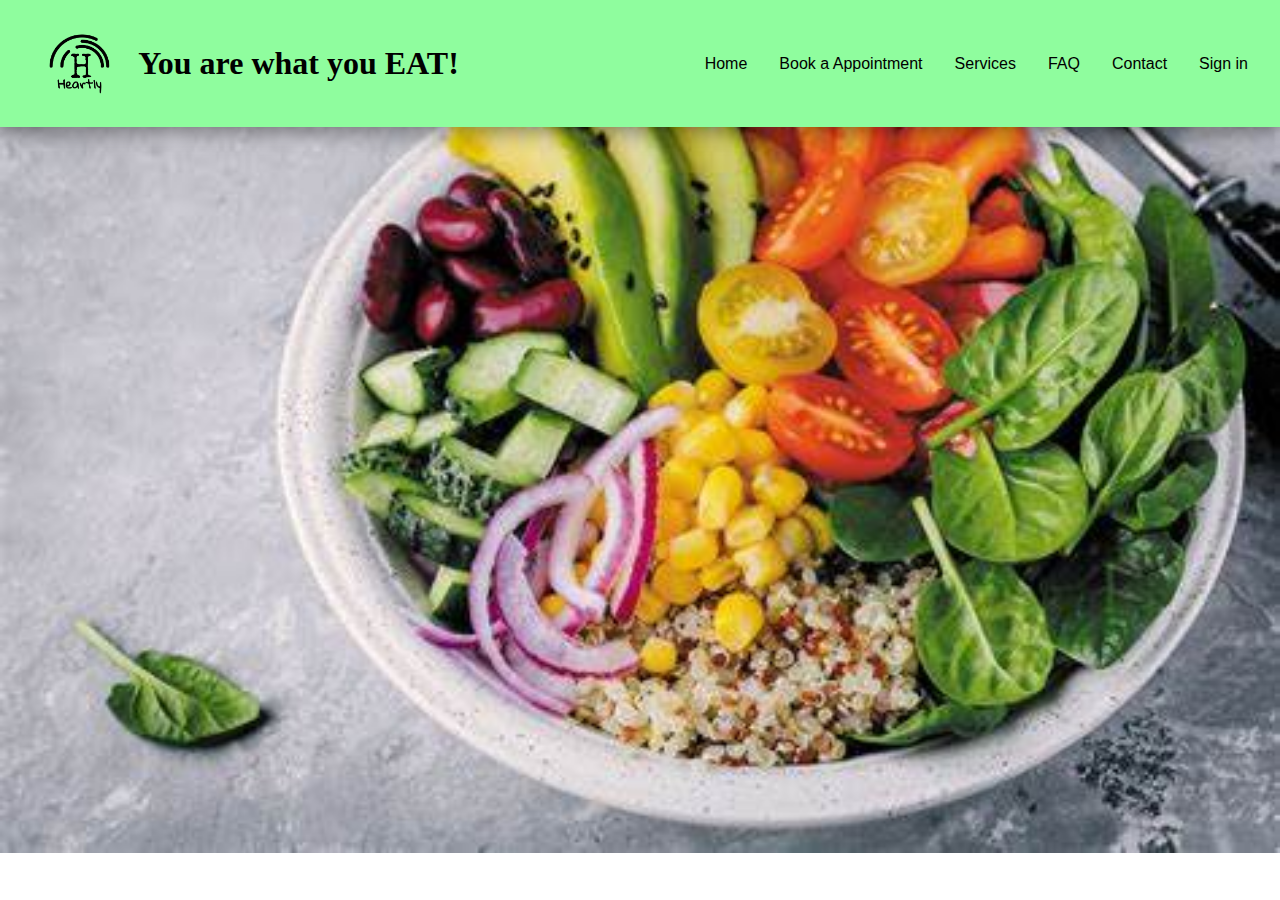
<file: index.html>
<!DOCTYPE html>
<html lang="en">
<head>
    <meta charset="UTF-8">
    <meta name="viewport" content="width=device-width, initial-scale=1.0">
    <title>Professional Navbar with Sign In</title>
    <link rel="stylesheet" href="styles.css">
</head>
<body>
    <nav class="navbar">
        <div class="navbar-brand">
            <a href="#"><img src="logo.png" alt="Brand Logo" class="logo">You are what you EAT!</a>
        </div>
        <ul class="navbar-menu">
            <li class="navbar-item"><a href="#">Home</a></li>
            <li class="navbar-item"><a href="#">Book a Appointment</a></li>
            <li class="navbar-item"><a href="#">Services</a></li>
            <li class="navbar-item"><a href="#">FAQ</a></li>
            <li class="navbar-item"><a href="#">Contact</a></li>
            <li class="navbar-item"><a href="signin.html">Sign in</a></li>
        </ul>
        <div class="navbar-toggle" id="mobile-menu">
            <span class="bar"></span>
            <span class="bar"></span>
            <span class="bar"></span>
        </div>
    </nav>

    <div id="signin" class="modal">
        <div class="modal-content">
            <span class="close">&times;</span>
            <div class="modal-logo">
                <img src="logo.png" alt="Heartly Logo">
            </div>
            <h2>Sign In</h2>
            <form>
                <label for="signin-email">Email:</label>
                <input type="email" id="signin-email" name="email" required>
                <label for="signin-password">Password:</label>
                <input type="password" id="signin-password" name="password" required>
                <button type="submit">Sign In</button>
            </form>
        </div>
    </div>

    <script src="scripts.js"></script>
</body>
</html>
</file>
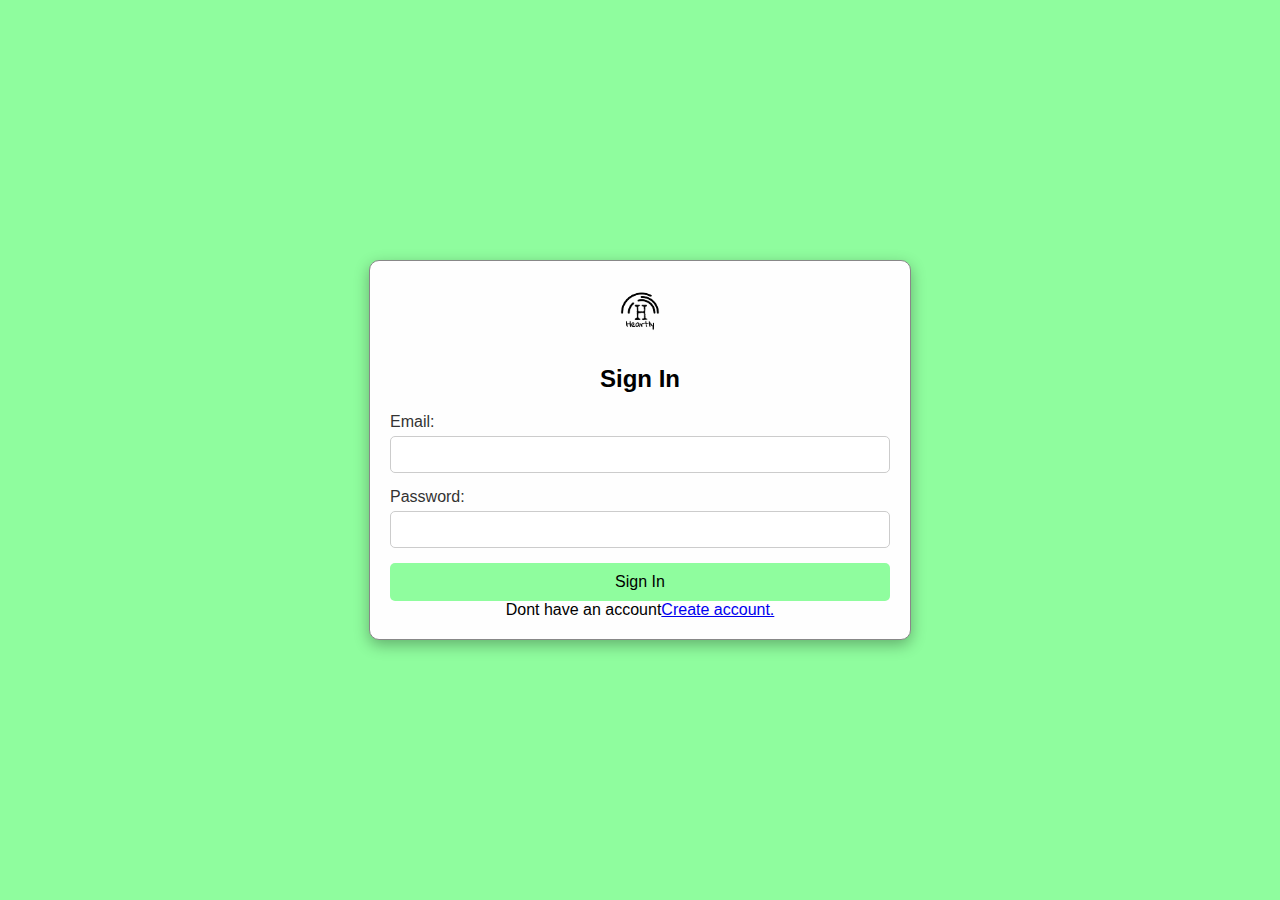
<file: signin.html>
<!DOCTYPE html>
<html lang="en">
<head>
    <meta charset="UTF-8">
    <meta name="viewport" content="width=device-width, initial-scale=1.0">
    <title>Sign In</title>
    <link rel="stylesheet" href="styles.css">
</head>
<body>
    <div class="signin-container">
        <div class="signin-content">
            <div class="modal-logo">
                <img src="logo.png" alt="Heartly Logo">
            </div>
            <h2>Sign In</h2>
            <form>
                <label for="signin-email">Email:</label>
                <input type="email" id="signin-email" name="email" required>
                <label for="signin-password">Password:</label>
                <input type="password" id="signin-password" name="password" required>
                <button type="submit">Sign In</button>
            </form>
            <div class="signup">Dont have an account  <a href="signup.html"> Create account.</a></div>
        </div>
    </div>
</body>
</html>
</file>
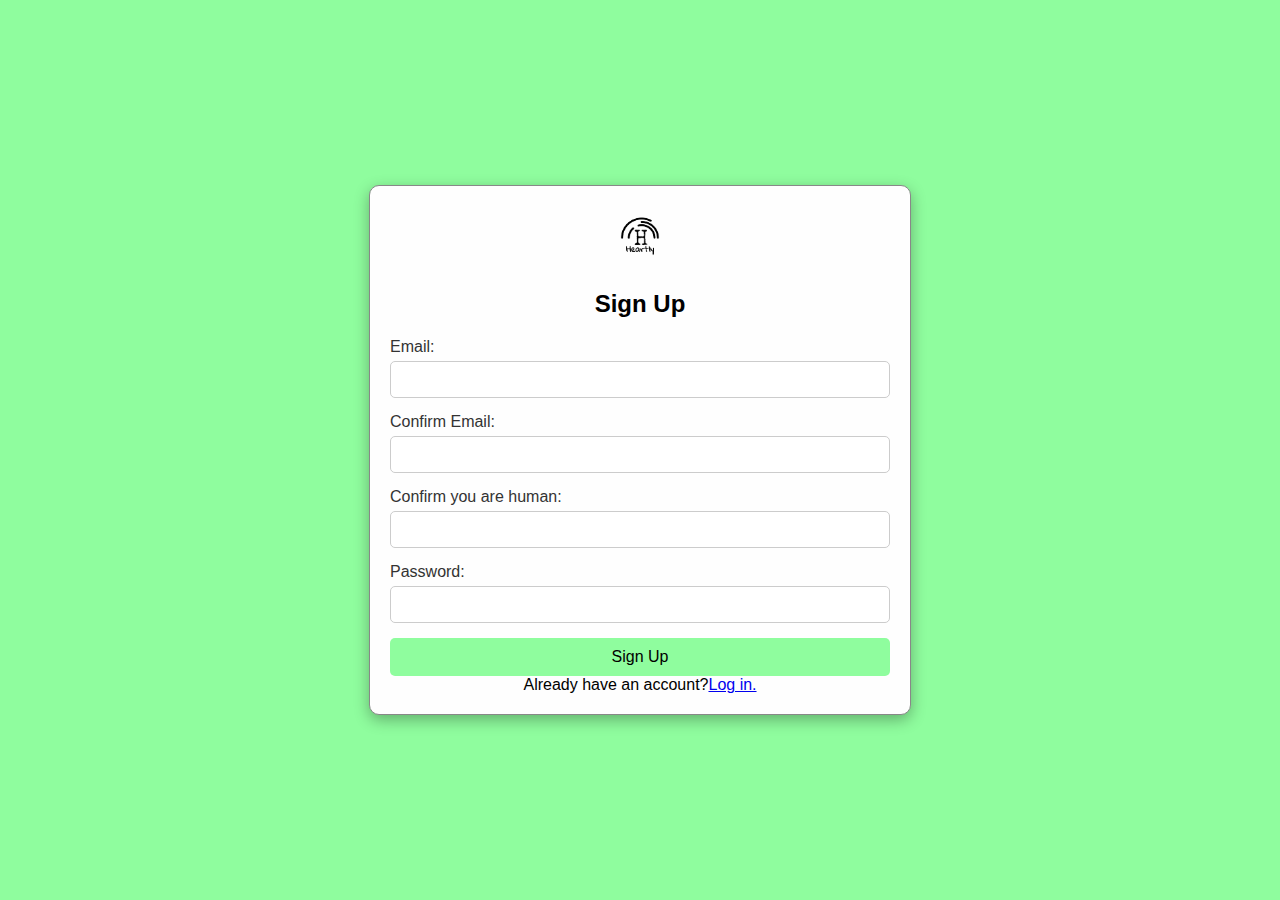
<file: signup.html>
<!DOCTYPE html>
<html lang="en">
<head>
    <meta charset="UTF-8">
    <meta name="viewport" content="width=device-width, initial-scale=1.0">
    <title>Sign Up</title>
    <link rel="stylesheet" href="styles.css">
</head>
<body>
    <div class="signup-container">
        <div class="signup-content">
            <div class="modal-logo">
                <img src="logo.png" alt="Heartly Logo">
            </div>
            <h2>Sign Up</h2>
            <form>
                <label for="signup-email">Email:</label>
                <input type="email" id="signup-email" name="email" required>
                <label for="confirm-email">Confirm Email:</label>
                <input type="email" id="confirm-email" name="confirm-email" required>
                <label for="captcha">Confirm you are human:</label>
                <input type="text" id="captcha" name="captcha" required>
                <label for="signup-password">Password:</label>
                <input type="password" id="signup-password" name="password" required>
                <button type="submit">Sign Up</button>
            </form>
            <div class="signin">Already have an account? <a href="signin.html"> Log in.</a></div>
        </div>
    </div>

</body>
</html>
</file>
<file: styles.css>
/* styles.css */

body {
    margin: 0;
    font-family: Arial, sans-serif;
}

.navbar {
    display: flex;
    justify-content: space-between;
    align-items: center;
    background-color: #8ffd9e;
    padding: 1rem 2rem;
    text-decoration-color: black;
    box-shadow: 0 5px 20px rgba(0, 0, 0, 0.4); /* Shadow effect */
}

.navbar-brand a {
    display: flex;
    align-items: center;
    color: #000000;
    text-decoration: wavy;
    font-size: 2rem;
    font-weight: bold;
    text-emphasis-color: red;
   font-family: cursive;
}

.navbar-brand .logo {
    max-height: 95px; /* Adjust the height as needed */
    margin-right: 0.7rem; /* Space between logo and brand name */
}

.navbar-menu {
    display: flex;
    list-style: none;
    margin: 0;
    padding: 0;
}

.navbar-item {
    margin-left: 2rem;
}

.navbar-item a {
    color: #000000;
    text-decoration: none;
    font-size: 1rem;
}

.navbar-item a:hover {
    border: 3px solid rgb(0, 0, 0);
    background-color: black;
    color: #feeea1;
    border-radius: 4px;
    box-shadow: 0 5px 15px rgba(0,0,0,0.3);
}

.navbar-toggle {
    display: none;
    flex-direction: column;
    cursor: pointer;
}

.navbar-toggle .bar {
    height: 3px;
    width: 25px;
    background-color: #fff;
    margin: 4px 0;
}

/* Modal Styles */
.modal {
    display: none;
    position: fixed;
    z-index: 1;
    left: 0;
    top: 0;
    width: 100%;
    height: 100%;
    overflow: auto;
    background-color: rgba(0, 0, 0, 0.4);
    padding-top: 60px;
}

.modal-content {
    background-color: #fefefe;
    margin: 5% auto;
    padding: 20px;
    border: 1px solid #888;
    width: 80%;
    max-width: 500px;
    box-shadow: 0 5px 15px rgba(0,0,0,0.3);
    border-radius: 10px;
}

.modal-logo {
    text-align: center;
    margin-bottom: 20px;
}

.modal-logo img {
    max-height: 60px;
}

.close {
    color: #aaa;
    float: right;
    font-size: 28px;
    font-weight: bold;
}

.close:hover,
.close:focus {
    color: black;
    text-decoration: none;
    cursor: pointer;
}

form {
    display: flex;
    flex-direction: column;
}

form label {
    margin-bottom: 5px;
    color: #333;
}

form input {
    margin-bottom: 15px;
    padding: 10px;
    border: 1px solid #ccc;
    border-radius: 5px;
}

form button {
    padding: 10px;
    background-color: #8ffd9e;
    border: none;
    border-radius: 5px;
    cursor: pointer;
    font-size: 1rem;
}

form button:hover {
    background-color: #72cc7e;
}

/* Signup Page Styles */
.signup-container {
    display: flex;
    justify-content: center;
    align-items: center;
    height: 100vh;
    background-color: #8ffd9e;
}

.signup-content {
    background-color: #fefefe;
    padding: 20px;
    border: 1px solid #888;
    width: 80%;
    max-width: 500px;
    box-shadow: 0 5px 15px rgba(0,0,0,0.3);
    border-radius: 10px;
}

.signup-content h2 {
    text-align: center;
    margin-bottom: 20px;
}

body{
    background-color: white;
    background-image: url("bgimg.jpeg");
    background-size: cover;
    background-repeat: no-repeat;
}

.signin{
    display: flex;
    text-align: center;
   justify-content: center;
}

.signin-container {
    display: flex;
    justify-content: center;
    align-items: center;
    height: 100vh;
    background-color: #8ffd9e;
}

.signin-content {
    background-color: #fefefe;
    padding: 20px;
    border: 1px solid #888;
    width: 80%;
    max-width: 500px;
    box-shadow: 0 5px 15px rgba(0,0,0,0.3);
    border-radius: 10px;
}


.signin-content h2 {
    text-align: center;
    margin-bottom: 20px;
}

.signup{
    display: flex;
    text-align: center;
   justify-content: center;
}
</file>
